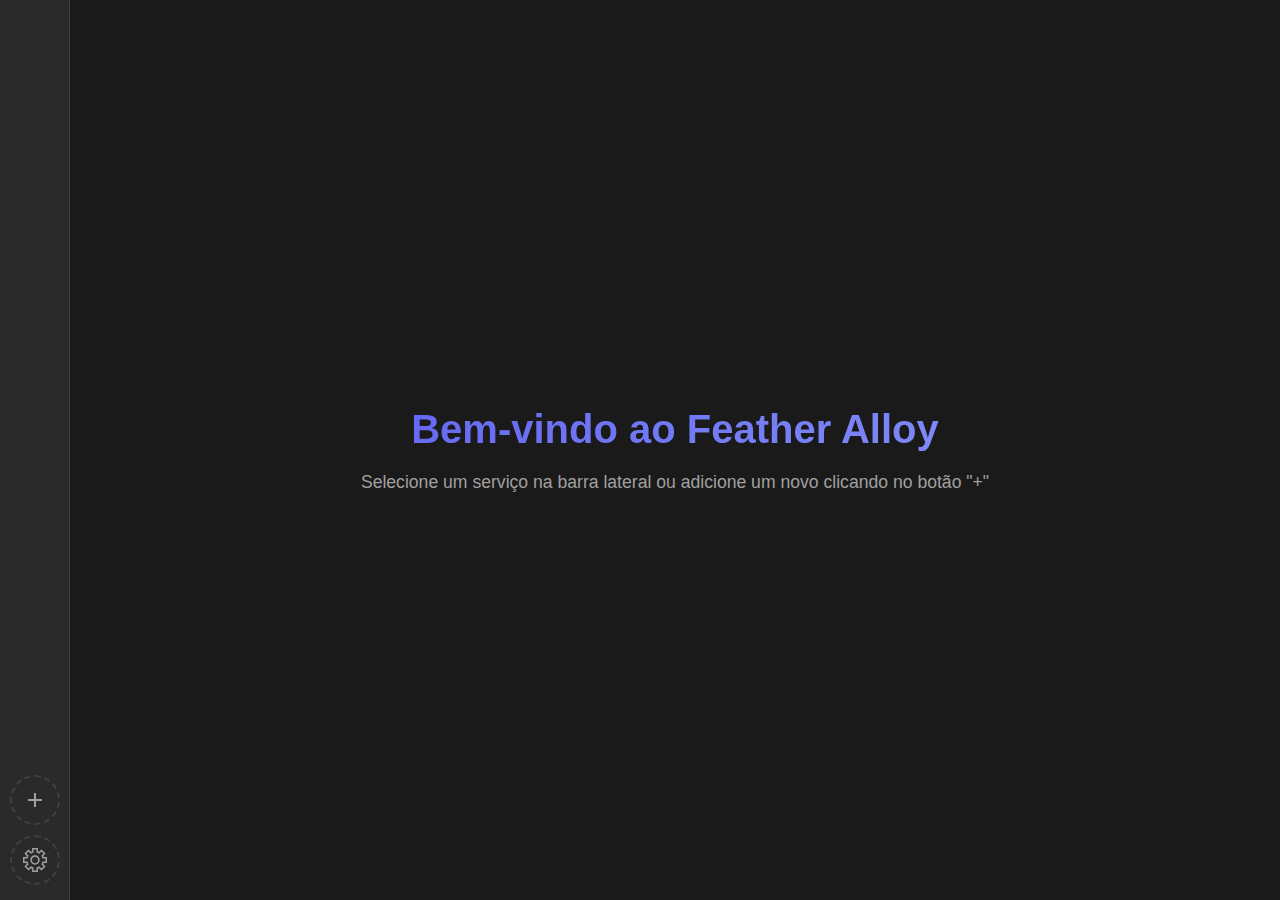
<file: ui/index.html>
<!DOCTYPE html>
<html lang="pt-BR">
<head>
    <meta charset="UTF-8">
    <meta name="viewport" content="width=device-width, initial-scale=1.0">
    <title>Feather Alloy</title>
    <link rel="stylesheet" href="styles.css">
    <script type="module">
        // Garantir que a API do Tauri seja carregada
        if (!window.__TAURI__) {
            console.log('Carregando API do Tauri...');
        }
    </script>
</head>
<body>
    <!-- Sidebar Esquerda -->
    <aside class="sidebar">
        <div class="profiles-container" id="profilesContainer">
            <!-- Perfis serão renderizados dinamicamente via JavaScript -->
        </div>
        
        <!-- Botão Adicionar -->
        <button class="add-btn" id="addBtn" title="Adicionar Serviço">
            <svg xmlns="http://www.w3.org/2000/svg" viewBox="0 0 24 24" fill="none" stroke="currentColor" stroke-width="2">
                <line x1="12" y1="5" x2="12" y2="19"></line>
                <line x1="5" y1="12" x2="19" y2="12"></line>
            </svg>
        </button>
        
        <!-- Botão Configurações -->
        <button class="settings-btn" id="settingsBtn" title="Configurações">
            <svg xmlns="http://www.w3.org/2000/svg" viewBox="0 0 490 490" stroke="currentColor" fill="currentColor">
                <path d="M490 305V185h-69.964a184.122 184.122 0 0 0-8.844-21.34l49.475-49.475-84.853-84.853-49.474 49.475A184.365 184.365 0 0 0 305 69.964V0H185v69.964a184.365 184.365 0 0 0-21.34 8.843l-49.475-49.475-84.853 84.853 49.475 49.475A184.189 184.189 0 0 0 69.964 185H0v120h69.964a184.292 184.292 0 0 0 8.843 21.34l-49.475 49.475 84.853 84.853 49.475-49.475a184.189 184.189 0 0 0 21.34 8.843V490h120v-69.964a184.365 184.365 0 0 0 21.34-8.843l49.475 49.475 84.853-84.853-49.475-49.475a184.122 184.122 0 0 0 8.844-21.34H490zm-71.759 70.815-42.427 42.426-44.187-44.186-9.944 5.673a154.083 154.083 0 0 1-35.646 14.772L275 397.523V460h-60v-62.477l-11.039-3.022a154.155 154.155 0 0 1-35.646-14.772l-9.944-5.673-44.186 44.186-42.426-42.426 44.186-44.186-5.673-9.944A154.083 154.083 0 0 1 95.5 286.04L92.478 275H30v-60h62.478l3.022-11.039a154.126 154.126 0 0 1 14.771-35.645l5.674-9.944-44.187-44.187 42.426-42.426 44.187 44.187 9.944-5.674a154.083 154.083 0 0 1 35.645-14.771L215 92.478V30h60v62.478l11.039 3.022a154.152 154.152 0 0 1 35.645 14.771l9.944 5.674 44.187-44.187 42.427 42.426-44.187 44.187 5.674 9.944a154.134 154.134 0 0 1 14.772 35.646L397.523 215H460v60h-62.477l-3.022 11.038a154.214 154.214 0 0 1-14.772 35.646l-5.674 9.944 44.186 44.187z"/>
                <path d="M245 150c-52.383 0-95 42.617-95 95s42.617 95 95 95 95-42.617 95-95-42.617-95-95-95zm0 160c-35.841 0-65-29.159-65-65s29.159-65 65-65 65 29.159 65 65-29.159 65-65 65z"/>
            </svg>
        </button>
    </aside>
    
    <!-- Painel Principal -->
    <main class="main-panel" id="mainPanel">
        <div class="welcome-screen">
            <h1>Bem-vindo ao Feather Alloy</h1>
            <p>Selecione um serviço na barra lateral ou adicione um novo clicando no botão "+"</p>
        </div>
    </main>
    
    <!-- Modal Adicionar Serviço -->
    <div class="modal" id="addServiceModal">
        <div class="modal-content">
            <div class="modal-header">
                <h2>Adicionar Novo Serviço</h2>
                <button class="close-btn" id="closeModalBtn">&times;</button>
            </div>
            <form id="addServiceForm">
                <div class="form-group">
                    <label for="serviceName">Nome do Serviço</label>
                    <input type="text" id="serviceName" name="serviceName" placeholder="Ex: WhatsApp Pessoal" required>
                </div>
                
                <div class="form-group">
                    <label for="serviceUrl">URL do Serviço</label>
                    <input type="url" id="serviceUrl" name="serviceUrl" placeholder="https://web.whatsapp.com" required>
                </div>
                
                <div class="form-group">
                    <label for="userAgent">User-Agent (Opcional)</label>
                    <input type="text" id="userAgent" name="userAgent" placeholder="Deixe vazio para usar o padrão">
                </div>
                
                <div class="form-group">
                    <label for="iconPath">Caminho do Ícone (Opcional)</label>
                    <input type="text" id="iconPath" name="iconPath" placeholder="Ex: /path/to/icon.png">
                </div>
                
                <div class="form-actions">
                    <button type="button" class="btn-secondary" id="cancelBtn">Cancelar</button>
                    <button type="submit" class="btn-primary">Adicionar</button>
                </div>
            </form>
        </div>
    </div>
    
    <!-- Menu de Contexto -->
    <div class="context-menu" id="contextMenu">
        <button class="context-menu-item" id="editProfileBtn">
            <svg xmlns="http://www.w3.org/2000/svg" viewBox="0 0 24 24" fill="none" stroke="currentColor" stroke-width="2">
                <path d="M11 4H4a2 2 0 0 0-2 2v14a2 2 0 0 0 2 2h14a2 2 0 0 0 2-2v-7"></path>
                <path d="M18.5 2.5a2.121 2.121 0 0 1 3 3L12 15l-4 1 1-4 9.5-9.5z"></path>
            </svg>
            Editar Perfil
        </button>
    </div>
    
    <script src="script.js"></script>
</body>
</html>
</file>
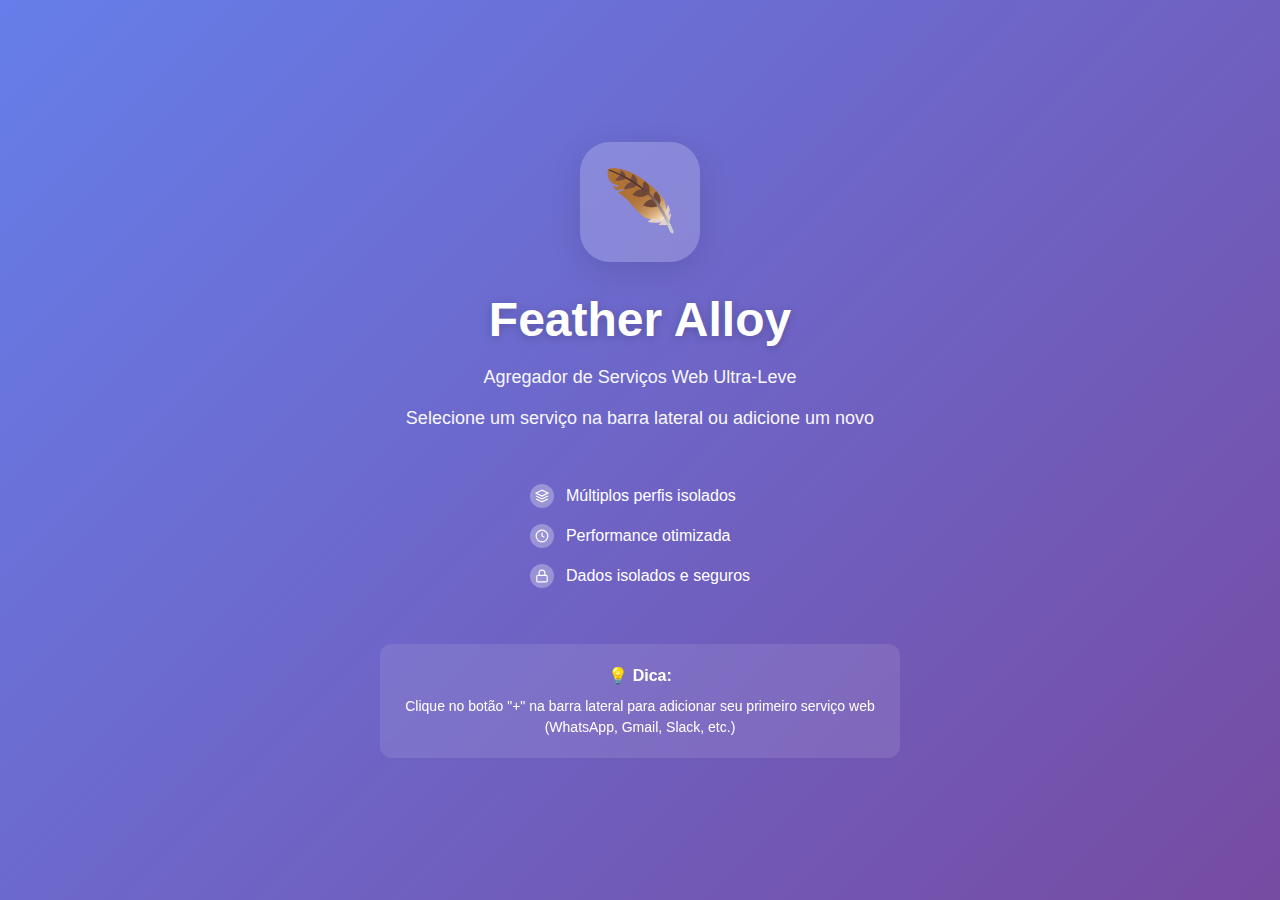
<file: ui/content/index.html>
<!DOCTYPE html>
<html lang="pt-BR">
<head>
    <meta charset="UTF-8">
    <meta name="viewport" content="width=device-width, initial-scale=1.0">
    <title>Feather Alloy</title>
    <style>
        * {
            margin: 0;
            padding: 0;
            box-sizing: border-box;
        }

        body {
            width: 100vw;
            height: 100vh;
            background: linear-gradient(135deg, #667eea 0%, #764ba2 100%);
            display: flex;
            align-items: center;
            justify-content: center;
            font-family: -apple-system, BlinkMacSystemFont, 'Segoe UI', Roboto, Oxygen, Ubuntu, Cantarell, sans-serif;
            color: white;
            overflow: hidden;
        }

        .welcome-container {
            text-align: center;
            max-width: 600px;
            padding: 40px;
            animation: fadeIn 0.6s ease-in;
        }

        @keyframes fadeIn {
            from {
                opacity: 0;
                transform: translateY(20px);
            }
            to {
                opacity: 1;
                transform: translateY(0);
            }
        }

        .logo {
            width: 120px;
            height: 120px;
            margin: 0 auto 30px;
            background: rgba(255, 255, 255, 0.2);
            border-radius: 30px;
            display: flex;
            align-items: center;
            justify-content: center;
            font-size: 60px;
            backdrop-filter: blur(10px);
            box-shadow: 0 8px 32px rgba(0, 0, 0, 0.1);
        }

        h1 {
            font-size: 48px;
            font-weight: 700;
            margin-bottom: 16px;
            text-shadow: 0 2px 10px rgba(0, 0, 0, 0.2);
        }

        p {
            font-size: 18px;
            line-height: 1.6;
            opacity: 0.95;
            margin-bottom: 12px;
        }

        .feature-list {
            margin-top: 40px;
            text-align: left;
            display: inline-block;
        }

        .feature-item {
            display: flex;
            align-items: center;
            gap: 12px;
            margin-bottom: 16px;
            font-size: 16px;
        }

        .feature-icon {
            width: 24px;
            height: 24px;
            background: rgba(255, 255, 255, 0.3);
            border-radius: 50%;
            display: flex;
            align-items: center;
            justify-content: center;
            flex-shrink: 0;
        }

        .feature-icon svg {
            width: 14px;
            height: 14px;
        }

        .hint {
            margin-top: 40px;
            padding: 20px;
            background: rgba(255, 255, 255, 0.1);
            border-radius: 12px;
            backdrop-filter: blur(10px);
            font-size: 14px;
            line-height: 1.5;
        }

        .hint strong {
            display: block;
            margin-bottom: 8px;
            font-size: 16px;
        }
    </style>
</head>
<body>
    <div class="welcome-container">
        <div class="logo">🪶</div>
        <h1>Feather Alloy</h1>
        <p>Agregador de Serviços Web Ultra-Leve</p>
        <p>Selecione um serviço na barra lateral ou adicione um novo</p>

        <div class="feature-list">
            <div class="feature-item">
                <div class="feature-icon">
                    <svg xmlns="http://www.w3.org/2000/svg" viewBox="0 0 24 24" fill="none" stroke="currentColor" stroke-width="2">
                        <path d="M12 2L2 7l10 5 10-5-10-5z"></path>
                        <path d="M2 17l10 5 10-5M2 12l10 5 10-5"></path>
                    </svg>
                </div>
                <span>Múltiplos perfis isolados</span>
            </div>
            <div class="feature-item">
                <div class="feature-icon">
                    <svg xmlns="http://www.w3.org/2000/svg" viewBox="0 0 24 24" fill="none" stroke="currentColor" stroke-width="2">
                        <circle cx="12" cy="12" r="10"></circle>
                        <polyline points="12 6 12 12 16 14"></polyline>
                    </svg>
                </div>
                <span>Performance otimizada</span>
            </div>
            <div class="feature-item">
                <div class="feature-icon">
                    <svg xmlns="http://www.w3.org/2000/svg" viewBox="0 0 24 24" fill="none" stroke="currentColor" stroke-width="2">
                        <rect x="3" y="11" width="18" height="11" rx="2" ry="2"></rect>
                        <path d="M7 11V7a5 5 0 0 1 10 0v4"></path>
                    </svg>
                </div>
                <span>Dados isolados e seguros</span>
            </div>
        </div>

        <div class="hint">
            <strong>💡 Dica:</strong>
            Clique no botão "+" na barra lateral para adicionar seu primeiro serviço web (WhatsApp, Gmail, Slack, etc.)
        </div>
    </div>
</body>
</html>
</file>
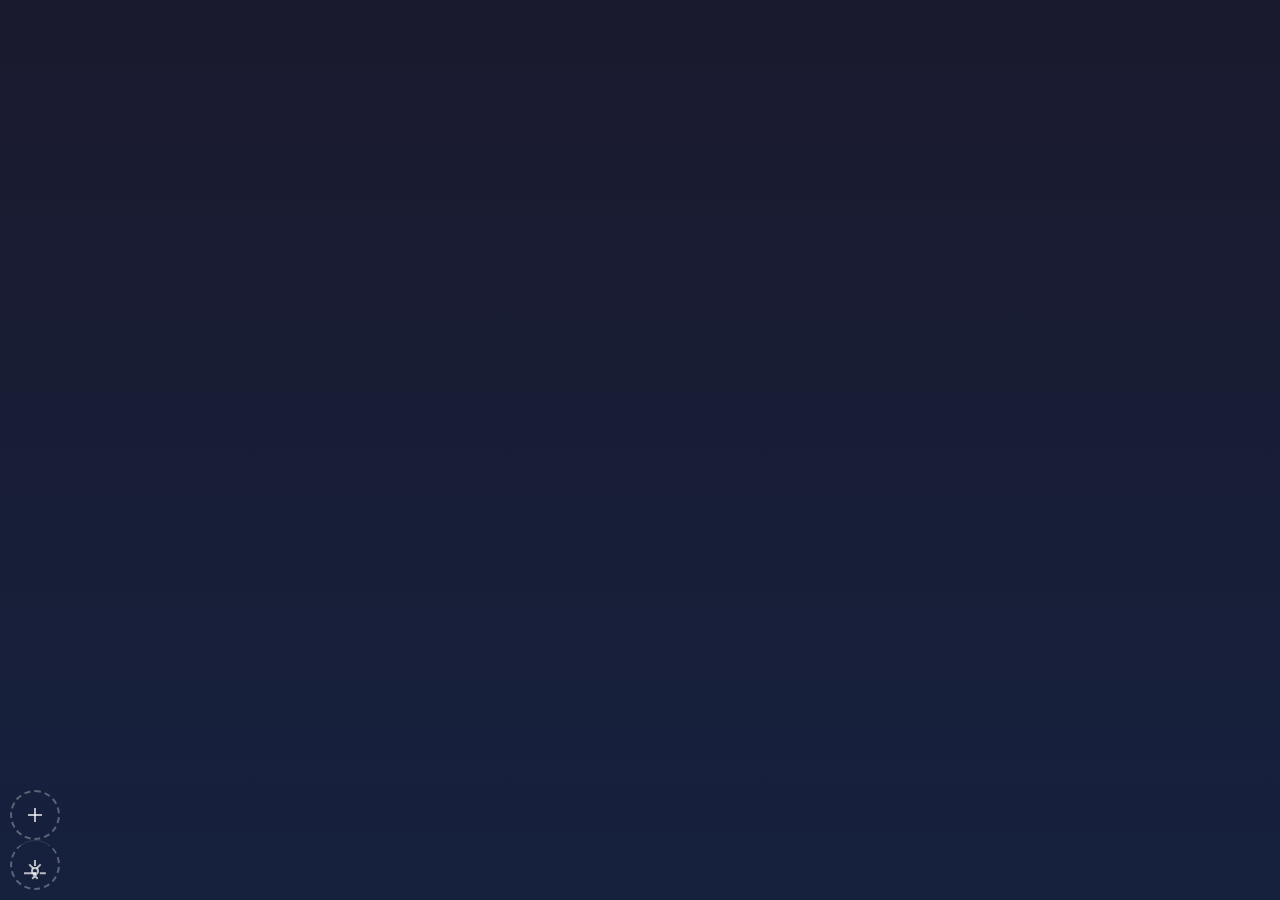
<file: ui/toolbar/index.html>
<!DOCTYPE html>
<html lang="pt-BR">
<head>
    <meta charset="UTF-8">
    <meta name="viewport" content="width=device-width, initial-scale=1.0">
    <title>Toolbar</title>
    <style>
        * {
            margin: 0;
            padding: 0;
            box-sizing: border-box;
        }

        body {
            width: 70px;
            height: 100vh;
            background: linear-gradient(180deg, #1a1a2e 0%, #16213e 100%);
            display: flex;
            flex-direction: column;
            align-items: center;
            padding: 10px 0;
            overflow-y: auto;
            overflow-x: hidden;
            font-family: -apple-system, BlinkMacSystemFont, 'Segoe UI', Roboto, Oxygen, Ubuntu, Cantarell, sans-serif;
        }

        body::-webkit-scrollbar {
            width: 4px;
        }

        body::-webkit-scrollbar-track {
            background: transparent;
        }

        body::-webkit-scrollbar-thumb {
            background: rgba(255, 255, 255, 0.2);
            border-radius: 2px;
        }

        .profiles-container {
            flex: 1;
            display: flex;
            flex-direction: column;
            align-items: center;
            gap: 12px;
            width: 100%;
            padding: 0 10px;
        }

        .profile-btn {
            width: 50px;
            height: 50px;
            border-radius: 50%;
            border: none;
            background: linear-gradient(135deg, #667eea 0%, #764ba2 100%);
            color: white;
            font-size: 20px;
            font-weight: bold;
            cursor: pointer;
            transition: all 0.3s ease;
            display: flex;
            align-items: center;
            justify-content: center;
            position: relative;
            overflow: hidden;
        }

        .profile-btn:hover {
            transform: scale(1.1);
            box-shadow: 0 4px 12px rgba(102, 126, 234, 0.4);
        }

        .profile-btn.active {
            box-shadow: 0 0 0 3px rgba(102, 126, 234, 0.5);
        }

        .profile-btn img {
            width: 100%;
            height: 100%;
            object-fit: cover;
            border-radius: 50%;
        }

        .profile-btn .initial {
            font-size: 24px;
            text-transform: uppercase;
        }

        .action-btn {
            width: 50px;
            height: 50px;
            border-radius: 50%;
            border: 2px dashed rgba(255, 255, 255, 0.3);
            background: transparent;
            color: rgba(255, 255, 255, 0.7);
            cursor: pointer;
            transition: all 0.3s ease;
            display: flex;
            align-items: center;
            justify-content: center;
            margin-top: 8px;
        }

        .action-btn:hover {
            background: rgba(255, 255, 255, 0.1);
            border-color: rgba(255, 255, 255, 0.5);
            color: white;
            transform: scale(1.05);
        }

        .action-btn svg {
            width: 24px;
            height: 24px;
        }

        .settings-btn {
            margin-top: auto;
            padding-top: 12px;
            border-top: 1px solid rgba(255, 255, 255, 0.1);
        }

        /* Modal */
        .modal {
            display: none;
            position: fixed;
            top: 0;
            left: 0;
            width: 100vw;
            height: 100vh;
            background: rgba(0, 0, 0, 0.8);
            z-index: 1000;
            align-items: center;
            justify-content: center;
        }

        .modal.active {
            display: flex;
        }

        .modal-content {
            background: #1a1a2e;
            padding: 24px;
            border-radius: 12px;
            width: 90%;
            max-width: 400px;
            color: white;
        }

        .modal-header {
            display: flex;
            justify-content: space-between;
            align-items: center;
            margin-bottom: 20px;
        }

        .modal-header h2 {
            font-size: 18px;
            margin: 0;
        }

        .close-btn {
            background: none;
            border: none;
            color: white;
            font-size: 24px;
            cursor: pointer;
            padding: 0;
            width: 30px;
            height: 30px;
            display: flex;
            align-items: center;
            justify-content: center;
        }

        .form-group {
            margin-bottom: 16px;
        }

        .form-group label {
            display: block;
            margin-bottom: 6px;
            font-size: 14px;
            color: rgba(255, 255, 255, 0.8);
        }

        .form-group input {
            width: 100%;
            padding: 10px;
            background: rgba(255, 255, 255, 0.1);
            border: 1px solid rgba(255, 255, 255, 0.2);
            border-radius: 6px;
            color: white;
            font-size: 14px;
        }

        .form-group input:focus {
            outline: none;
            border-color: #667eea;
        }

        .form-actions {
            display: flex;
            gap: 12px;
            margin-top: 24px;
        }

        .btn {
            flex: 1;
            padding: 10px;
            border: none;
            border-radius: 6px;
            cursor: pointer;
            font-size: 14px;
            font-weight: 500;
            transition: all 0.2s;
        }

        .btn-primary {
            background: linear-gradient(135deg, #667eea 0%, #764ba2 100%);
            color: white;
        }

        .btn-primary:hover {
            transform: translateY(-1px);
            box-shadow: 0 4px 12px rgba(102, 126, 234, 0.4);
        }

        .btn-secondary {
            background: rgba(255, 255, 255, 0.1);
            color: white;
        }

        .btn-secondary:hover {
            background: rgba(255, 255, 255, 0.15);
        }
    </style>
</head>
<body>
    <div class="profiles-container" id="profilesContainer">
        <!-- Perfis serão renderizados aqui -->
    </div>

    <button class="action-btn" id="addBtn" title="Adicionar Serviço">
        <svg xmlns="http://www.w3.org/2000/svg" viewBox="0 0 24 24" fill="none" stroke="currentColor" stroke-width="2">
            <line x1="12" y1="5" x2="12" y2="19"></line>
            <line x1="5" y1="12" x2="19" y2="12"></line>
        </svg>
    </button>

    <button class="action-btn settings-btn" id="settingsBtn" title="Configurações">
        <svg xmlns="http://www.w3.org/2000/svg" viewBox="0 0 24 24" fill="none" stroke="currentColor" stroke-width="2">
            <circle cx="12" cy="12" r="3"></circle>
            <path d="M12 1v6m0 6v6m5.66-13.66l-4.24 4.24m0 6l-4.24 4.24m13.66-5.66h-6m-6 0H1m13.66 5.66l-4.24-4.24m0-6l-4.24-4.24"></path>
        </svg>
    </button>

    <!-- Modal Adicionar Serviço -->
    <div class="modal" id="addServiceModal">
        <div class="modal-content">
            <div class="modal-header">
                <h2>Adicionar Serviço</h2>
                <button class="close-btn" id="closeModalBtn">&times;</button>
            </div>
            <form id="addServiceForm">
                <div class="form-group">
                    <label for="serviceName">Nome do Serviço</label>
                    <input type="text" id="serviceName" placeholder="Ex: WhatsApp Pessoal" required>
                </div>
                
                <div class="form-group">
                    <label for="serviceUrl">URL do Serviço</label>
                    <input type="url" id="serviceUrl" placeholder="https://web.whatsapp.com" required>
                </div>
                
                <div class="form-group">
                    <label for="userAgent">User-Agent (Opcional)</label>
                    <input type="text" id="userAgent" placeholder="Deixe vazio para usar o padrão">
                </div>
                
                <div class="form-actions">
                    <button type="button" class="btn btn-secondary" id="cancelBtn">Cancelar</button>
                    <button type="submit" class="btn btn-primary">Adicionar</button>
                </div>
            </form>
        </div>
    </div>

    <script src="script.js"></script>
</body>
</html>
</file>
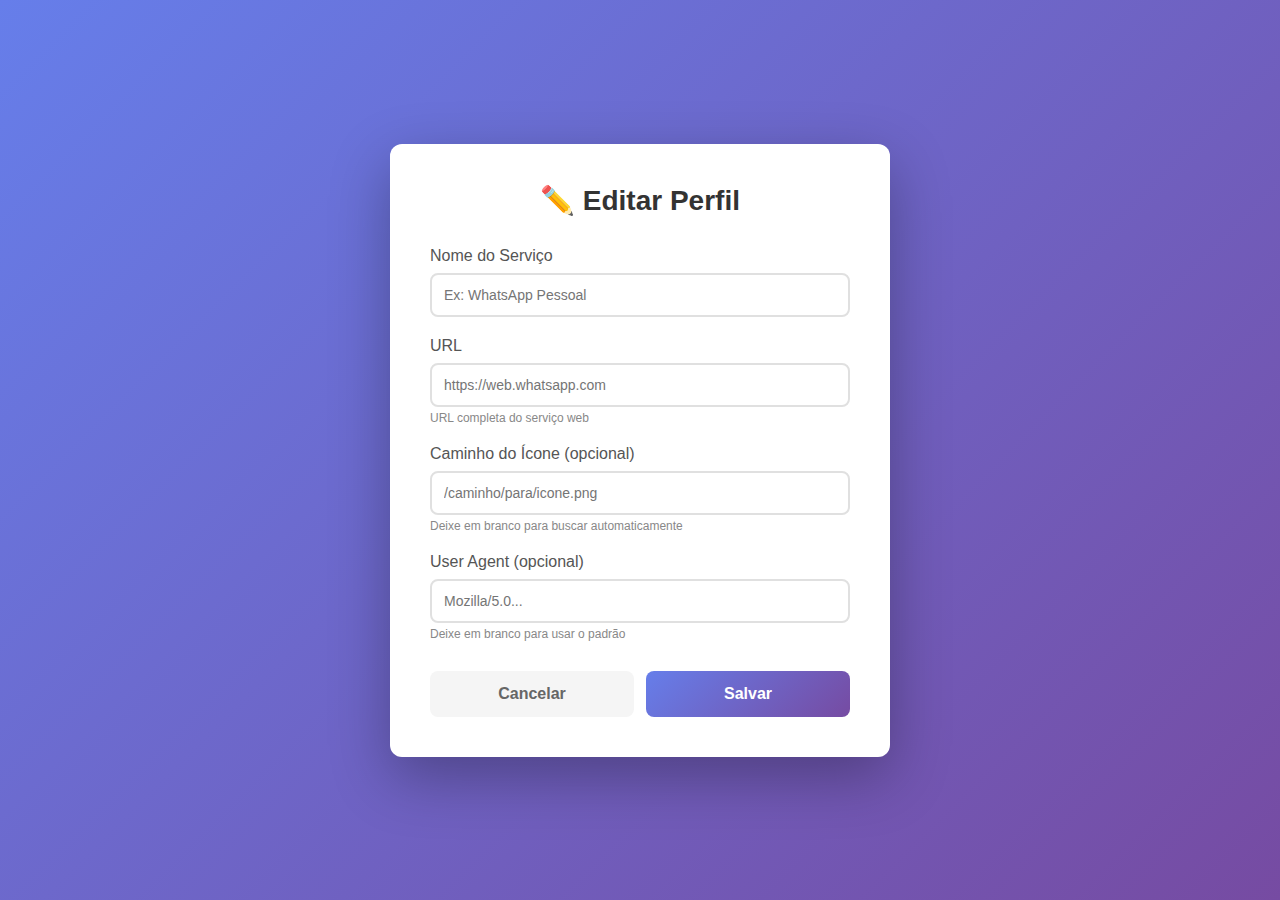
<file: ui/content/edit-profile.html>
<!DOCTYPE html>
<html lang="pt-BR">
<head>
    <meta charset="UTF-8">
    <meta name="viewport" content="width=device-width, initial-scale=1.0">
    <title>Editar Perfil</title>
    <style>
        * {
            margin: 0;
            padding: 0;
            box-sizing: border-box;
        }

        body {
            font-family: -apple-system, BlinkMacSystemFont, 'Segoe UI', Roboto, Oxygen, Ubuntu, Cantarell, sans-serif;
            background: linear-gradient(135deg, #667eea 0%, #764ba2 100%);
            display: flex;
            align-items: center;
            justify-content: center;
            min-height: 100vh;
            padding: 20px;
        }

        .container {
            background: white;
            border-radius: 12px;
            padding: 40px;
            max-width: 500px;
            width: 100%;
            box-shadow: 0 20px 60px rgba(0, 0, 0, 0.3);
        }

        h1 {
            color: #333;
            margin-bottom: 30px;
            font-size: 28px;
            text-align: center;
        }

        .form-group {
            margin-bottom: 20px;
        }

        label {
            display: block;
            margin-bottom: 8px;
            color: #555;
            font-weight: 500;
        }

        input[type="text"],
        input[type="url"] {
            width: 100%;
            padding: 12px;
            border: 2px solid #e0e0e0;
            border-radius: 8px;
            font-size: 14px;
            transition: border-color 0.3s;
        }

        input[type="text"]:focus,
        input[type="url"]:focus {
            outline: none;
            border-color: #667eea;
        }

        .button-group {
            display: flex;
            gap: 12px;
            margin-top: 30px;
        }

        button {
            flex: 1;
            padding: 14px;
            border: none;
            border-radius: 8px;
            font-size: 16px;
            font-weight: 600;
            cursor: pointer;
            transition: all 0.3s;
        }

        .btn-primary {
            background: linear-gradient(135deg, #667eea 0%, #764ba2 100%);
            color: white;
        }

        .btn-primary:hover {
            transform: translateY(-2px);
            box-shadow: 0 5px 15px rgba(102, 126, 234, 0.4);
        }

        .btn-secondary {
            background: #f5f5f5;
            color: #666;
        }

        .btn-secondary:hover {
            background: #e0e0e0;
        }

        .help-text {
            font-size: 12px;
            color: #888;
            margin-top: 4px;
        }
    </style>
</head>
<body>
    <div class="container">
        <h1>✏️ Editar Perfil</h1>
        <form id="editProfileForm">
            <input type="hidden" id="profileUuid">
            
            <div class="form-group">
                <label for="profileName">Nome do Serviço</label>
                <input type="text" id="profileName" required placeholder="Ex: WhatsApp Pessoal">
            </div>

            <div class="form-group">
                <label for="profileUrl">URL</label>
                <input type="url" id="profileUrl" required placeholder="https://web.whatsapp.com">
                <div class="help-text">URL completa do serviço web</div>
            </div>

            <div class="form-group">
                <label for="profileIconPath">Caminho do Ícone (opcional)</label>
                <input type="text" id="profileIconPath" placeholder="/caminho/para/icone.png">
                <div class="help-text">Deixe em branco para buscar automaticamente</div>
            </div>

            <div class="form-group">
                <label for="profileUserAgent">User Agent (opcional)</label>
                <input type="text" id="profileUserAgent" placeholder="Mozilla/5.0...">
                <div class="help-text">Deixe em branco para usar o padrão</div>
            </div>

            <div class="button-group">
                <button type="button" class="btn-secondary" onclick="cancelEdit()">Cancelar</button>
                <button type="submit" class="btn-primary">Salvar</button>
            </div>
        </form>
    </div>

    <script>
        // Função chamada pelo backend para carregar dados do perfil
        window.loadProfileData = function(profile) {
            console.log('[EditProfile] Loading profile data:', profile);
            document.getElementById('profileUuid').value = profile.uuid;
            document.getElementById('profileName').value = profile.name;
            document.getElementById('profileUrl').value = profile.url;
            document.getElementById('profileIconPath').value = profile.icon_path || '';
            document.getElementById('profileUserAgent').value = profile.user_agent || '';
        };

        document.getElementById('editProfileForm').addEventListener('submit', function(e) {
            e.preventDefault();
            
            const uuid = document.getElementById('profileUuid').value;
            const name = document.getElementById('profileName').value;
            const url = document.getElementById('profileUrl').value;
            const iconPath = document.getElementById('profileIconPath').value || null;
            const userAgent = document.getElementById('profileUserAgent').value || null;

            console.log('[EditProfile] Updating profile:', { uuid, name, url });

            window.ipc.postMessage(JSON.stringify({
                type: 'UpdateProfile',
                payload: {
                    uuid,
                    name,
                    url,
                    icon_path: iconPath,
                    user_agent: userAgent
                }
            }));
        });

        function cancelEdit() {
            window.ipc.postMessage(JSON.stringify({
                type: 'ShowWelcome'
            }));
        }
    </script>
</body>
</html>
</file>
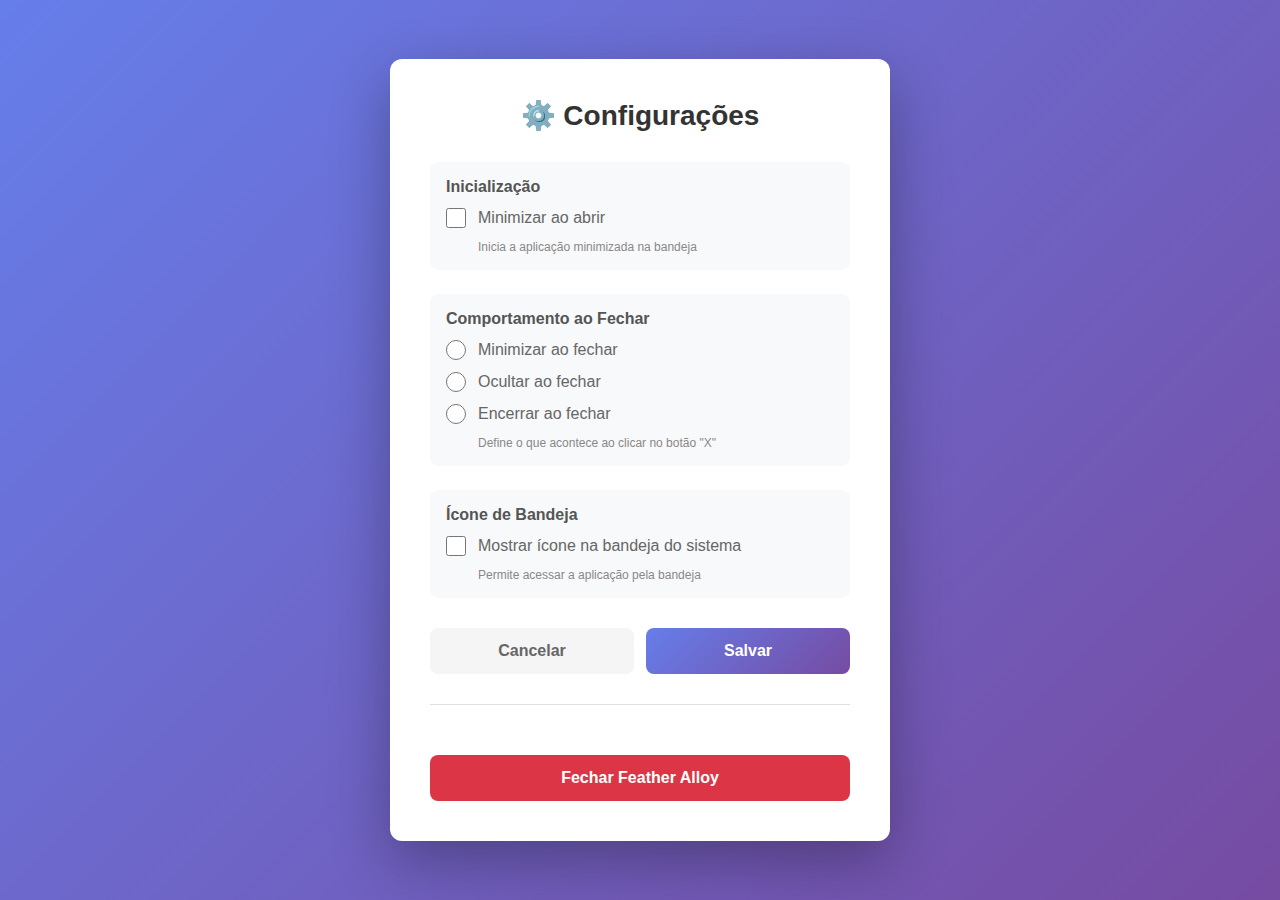
<file: ui/content/settings.html>
<!DOCTYPE html>
<html lang="pt-BR">
<head>
    <meta charset="UTF-8">
    <meta name="viewport" content="width=device-width, initial-scale=1.0">
    <title>Configurações</title>
    <style>
        * {
            margin: 0;
            padding: 0;
            box-sizing: border-box;
        }

        body {
            font-family: -apple-system, BlinkMacSystemFont, 'Segoe UI', Roboto, Oxygen, Ubuntu, Cantarell, sans-serif;
            background: linear-gradient(135deg, #667eea 0%, #764ba2 100%);
            display: flex;
            align-items: center;
            justify-content: center;
            min-height: 100vh;
            padding: 20px;
        }

        .container {
            background: white;
            border-radius: 12px;
            padding: 40px;
            max-width: 500px;
            width: 100%;
            box-shadow: 0 20px 60px rgba(0, 0, 0, 0.3);
        }

        h1 {
            color: #333;
            margin-bottom: 30px;
            font-size: 28px;
            text-align: center;
        }

        .form-group {
            margin-bottom: 24px;
            padding: 16px;
            background: #f8f9fa;
            border-radius: 8px;
        }

        .form-group h3 {
            color: #555;
            font-size: 16px;
            margin-bottom: 12px;
        }

        .checkbox-wrapper {
            display: flex;
            align-items: center;
            margin-bottom: 12px;
        }

        .checkbox-wrapper:last-child {
            margin-bottom: 0;
        }

        input[type="checkbox"],
        input[type="radio"] {
            width: 20px;
            height: 20px;
            margin-right: 12px;
            cursor: pointer;
        }

        label {
            color: #666;
            cursor: pointer;
            user-select: none;
        }

        .help-text {
            font-size: 12px;
            color: #888;
            margin-top: 8px;
            padding-left: 32px;
        }

        .button-group {
            display: flex;
            gap: 12px;
            margin-top: 30px;
        }

        button {
            flex: 1;
            padding: 14px;
            border: none;
            border-radius: 8px;
            font-size: 16px;
            font-weight: 600;
            cursor: pointer;
            transition: all 0.3s;
        }

        .btn-primary {
            background: linear-gradient(135deg, #667eea 0%, #764ba2 100%);
            color: white;
        }

        .btn-primary:hover {
            transform: translateY(-2px);
            box-shadow: 0 5px 15px rgba(102, 126, 234, 0.4);
        }

        .btn-secondary {
            background: #f5f5f5;
            color: #666;
        }

        .btn-secondary:hover {
            background: #e0e0e0;
        }

        .btn-danger {
            background: #dc3545;
            color: white;
            margin-top: 20px;
            width: 100%;
        }

        .btn-danger:hover {
            background: #c82333;
        }

        .divider {
            height: 1px;
            background: #e0e0e0;
            margin: 30px 0;
        }
    </style>
</head>
<body>
    <div class="container">
        <h1>⚙️ Configurações</h1>
        <form id="settingsForm">
            <div class="form-group">
                <h3>Inicialização</h3>
                <div class="checkbox-wrapper">
                    <input type="checkbox" id="minimizeOnOpen">
                    <label for="minimizeOnOpen">Minimizar ao abrir</label>
                </div>
                <div class="help-text">Inicia a aplicação minimizada na bandeja</div>
            </div>

            <div class="form-group">
                <h3>Comportamento ao Fechar</h3>
                <div class="checkbox-wrapper">
                    <input type="radio" name="closeAction" id="minimizeOnClose">
                    <label for="minimizeOnClose">Minimizar ao fechar</label>
                </div>
                <div class="checkbox-wrapper">
                    <input type="radio" name="closeAction" id="hideOnClose">
                    <label for="hideOnClose">Ocultar ao fechar</label>
                </div>
                <div class="checkbox-wrapper">
                    <input type="radio" name="closeAction" id="exitOnClose">
                    <label for="exitOnClose">Encerrar ao fechar</label>
                </div>
                <div class="help-text">Define o que acontece ao clicar no botão "X"</div>
            </div>

            <div class="form-group">
                <h3>Ícone de Bandeja</h3>
                <div class="checkbox-wrapper">
                    <input type="checkbox" id="enableTray">
                    <label for="enableTray">Mostrar ícone na bandeja do sistema</label>
                </div>
                <div class="help-text">Permite acessar a aplicação pela bandeja</div>
            </div>

            <div class="button-group">
                <button type="button" class="btn-secondary" onclick="cancelSettings()">Cancelar</button>
                <button type="submit" class="btn-primary">Salvar</button>
            </div>

            <div class="divider"></div>

            <button type="button" class="btn-danger" onclick="quitApp()">Fechar Feather Alloy</button>
        </form>
    </div>

    <script>
        // Função chamada pelo backend para carregar configurações
        window.loadSettings = function(settings) {
            console.log('[Settings] Loading settings:', settings);
            document.getElementById('minimizeOnOpen').checked = settings.minimize_on_open;
            document.getElementById('enableTray').checked = settings.enable_tray;

            // Configurar radio buttons para comportamento ao fechar
            if (settings.minimize_on_close) {
                document.getElementById('minimizeOnClose').checked = true;
            } else if (settings.hide_on_close) {
                document.getElementById('hideOnClose').checked = true;
            } else {
                document.getElementById('exitOnClose').checked = true;
            }
        };

        document.getElementById('settingsForm').addEventListener('submit', function(e) {
            e.preventDefault();
            
            const minimizeOnOpen = document.getElementById('minimizeOnOpen').checked;
            const minimizeOnClose = document.getElementById('minimizeOnClose').checked;
            const hideOnClose = document.getElementById('hideOnClose').checked;
            const enableTray = document.getElementById('enableTray').checked;

            console.log('[Settings] Saving settings:', { minimizeOnOpen, minimizeOnClose, hideOnClose, enableTray });

            window.ipc.postMessage(JSON.stringify({
                type: 'UpdateSettings',
                payload: {
                    minimize_on_open: minimizeOnOpen,
                    minimize_on_close: minimizeOnClose,
                    hide_on_close: hideOnClose,
                    enable_tray: enableTray
                }
            }));
        });

        function cancelSettings() {
            window.ipc.postMessage(JSON.stringify({
                type: 'ShowWelcome'
            }));
        }

        function quitApp() {
            console.log('[Settings] quitApp called, sending QuitApp message');
            window.ipc.postMessage(JSON.stringify({
                type: 'QuitApp'
            }));
        }
    </script>
</body>
</html>
</file>
<file: ui/styles.css>
* {
    margin: 0;
    padding: 0;
    box-sizing: border-box;
}

:root {
    --bg-primary: #1a1a1a;
    --bg-secondary: #2a2a2a;
    --bg-tertiary: #3a3a3a;
    --accent-primary: #6366f1;
    --accent-hover: #818cf8;
    --text-primary: #ffffff;
    --text-secondary: #a0a0a0;
    --border-color: #404040;
    --sidebar-width: 70px;
    --transition: all 0.3s cubic-bezier(0.4, 0, 0.2, 1);
}

body {
    font-family: -apple-system, BlinkMacSystemFont, 'Segoe UI', Roboto, Oxygen, Ubuntu, Cantarell, sans-serif;
    background: var(--bg-primary);
    color: var(--text-primary);
    overflow: hidden;
    display: flex;
    height: 100vh;
}

/* Sidebar */
.sidebar {
    width: var(--sidebar-width);
    background: var(--bg-secondary);
    border-right: 1px solid var(--border-color);
    display: flex;
    flex-direction: column;
    padding: 15px 0;
    align-items: center;
    gap: 10px;
}

.profiles-container {
    display: flex;
    flex-direction: column;
    gap: 10px;
    flex: 1;
    overflow-y: auto;
    width: 100%;
    align-items: center;
    padding: 0 10px;
}

.profiles-container::-webkit-scrollbar {
    width: 4px;
}

.profiles-container::-webkit-scrollbar-track {
    background: transparent;
}

.profiles-container::-webkit-scrollbar-thumb {
    background: var(--border-color);
    border-radius: 2px;
}

.profile-btn {
    width: 50px;
    height: 50px;
    border-radius: 50%;
    border: none;
    background: var(--bg-tertiary);
    color: var(--text-secondary);
    cursor: pointer;
    transition: var(--transition);
    display: flex;
    align-items: center;
    justify-content: center;
    position: relative;
}

.profile-btn svg {
    width: 24px;
    height: 24px;
}

.profile-btn:hover {
    background: var(--accent-primary);
    color: var(--text-primary);
    transform: translateY(-2px);
    box-shadow: 0 4px 12px rgba(99, 102, 241, 0.4);
}

.profile-btn.active {
    background: var(--accent-primary);
    color: var(--text-primary);
    box-shadow: 0 0 0 3px rgba(99, 102, 241, 0.2);
}

.add-btn,
.settings-btn {
    width: 50px;
    height: 50px;
    border-radius: 50%;
    border: 2px dashed var(--border-color);
    background: transparent;
    color: var(--text-secondary);
    cursor: pointer;
    transition: var(--transition);
    display: flex;
    align-items: center;
    justify-content: center;
    margin: 0 10px;
}

.add-btn svg,
.settings-btn svg {
    width: 24px;
    height: 24px;
}

.add-btn:hover,
.settings-btn:hover {
    border-color: var(--accent-primary);
    color: var(--accent-primary);
    background: rgba(99, 102, 241, 0.1);
    transform: rotate(90deg);
}

.settings-btn {
    margin-top: auto;
}

/* Main Panel */
.main-panel {
    flex: 1;
    background: var(--bg-primary);
    overflow: hidden;
    display: flex;
    align-items: center;
    justify-content: center;
}

.welcome-screen {
    text-align: center;
    padding: 40px;
}

.welcome-screen h1 {
    font-size: 2.5rem;
    margin-bottom: 20px;
    background: linear-gradient(135deg, var(--accent-primary), var(--accent-hover));
    -webkit-background-clip: text;
    -webkit-text-fill-color: transparent;
    background-clip: text;
}

.welcome-screen p {
    font-size: 1.1rem;
    color: var(--text-secondary);
}

/* Modal */
.modal {
    position: fixed;
    top: 0;
    left: 0;
    width: 100%;
    height: 100%;
    background: rgba(0, 0, 0, 0.8);
    backdrop-filter: blur(8px);
    display: none;
    align-items: center;
    justify-content: center;
    z-index: 1000;
    animation: fadeIn 0.2s ease-in-out;
}

.modal.active {
    display: flex;
}

@keyframes fadeIn {
    from {
        opacity: 0;
    }
    to {
        opacity: 1;
    }
}

.modal-content {
    background: var(--bg-secondary);
    border-radius: 16px;
    width: 90%;
    max-width: 500px;
    max-height: 80vh;
    overflow-y: auto;
    box-shadow: 0 20px 60px rgba(0, 0, 0, 0.5);
    animation: slideUp 0.3s ease-out;
}

@keyframes slideUp {
    from {
        transform: translateY(30px);
        opacity: 0;
    }
    to {
        transform: translateY(0);
        opacity: 1;
    }
}

.modal-header {
    display: flex;
    justify-content: space-between;
    align-items: center;
    padding: 24px;
    border-bottom: 1px solid var(--border-color);
}

.modal-header h2 {
    font-size: 1.5rem;
}

.close-btn {
    background: none;
    border: none;
    color: var(--text-secondary);
    font-size: 2rem;
    cursor: pointer;
    width: 40px;
    height: 40px;
    border-radius: 8px;
    display: flex;
    align-items: center;
    justify-content: center;
    transition: var(--transition);
}

.close-btn:hover {
    background: var(--bg-tertiary);
    color: var(--text-primary);
}

/* Form */
form {
    padding: 24px;
}

.form-group {
    margin-bottom: 20px;
}

.form-group label {
    display: block;
    margin-bottom: 8px;
    color: var(--text-secondary);
    font-size: 0.9rem;
}

.form-group input {
    width: 100%;
    padding: 12px 16px;
    background: var(--bg-tertiary);
    border: 1px solid var(--border-color);
    border-radius: 8px;
    color: var(--text-primary);
    font-size: 1rem;
    transition: var(--transition);
}

.form-group input:focus {
    outline: none;
    border-color: var(--accent-primary);
    box-shadow: 0 0 0 3px rgba(99, 102, 241, 0.1);
}

.form-group input::placeholder {
    color: var(--text-secondary);
    opacity: 0.6;
}

.form-actions {
    display: flex;
    gap: 12px;
    justify-content: flex-end;
    margin-top: 24px;
}

.btn-primary,
.btn-secondary {
    padding: 12px 24px;
    border-radius: 8px;
    font-size: 1rem;
    font-weight: 500;
    cursor: pointer;
    transition: var(--transition);
    border: none;
}

.btn-primary {
    background: var(--accent-primary);
    color: var(--text-primary);
}

.btn-primary:hover {
    background: var(--accent-hover);
    transform: translateY(-1px);
    box-shadow: 0 4px 12px rgba(99, 102, 241, 0.3);
}

.btn-secondary {
    background: var(--bg-tertiary);
    color: var(--text-secondary);
}

.btn-secondary:hover {
    background: var(--border-color);
    color: var(--text-primary);
}

/* Context Menu */
.context-menu {
    position: fixed;
    background: var(--bg-secondary);
    border: 1px solid var(--border-color);
    border-radius: 8px;
    padding: 6px;
    display: none;
    z-index: 2000;
    box-shadow: 0 8px 24px rgba(0, 0, 0, 0.5);
    min-width: 180px;
}

.context-menu.active {
    display: block;
}

.context-menu-item {
    width: 100%;
    padding: 10px 16px;
    background: none;
    border: none;
    color: var(--text-primary);
    text-align: left;
    cursor: pointer;
    border-radius: 6px;
    display: flex;
    align-items: center;
    gap: 10px;
    font-size: 0.95rem;
    transition: var(--transition);
}

.context-menu-item svg {
    width: 18px;
    height: 18px;
}

.context-menu-item:hover {
    background: var(--bg-tertiary);
    color: var(--accent-primary);
}

/* Scrollbar Personalizado */
.modal-content::-webkit-scrollbar {
    width: 8px;
}

.modal-content::-webkit-scrollbar-track {
    background: var(--bg-tertiary);
}

.modal-content::-webkit-scrollbar-thumb {
    background: var(--border-color);
    border-radius: 4px;
}

.modal-content::-webkit-scrollbar-thumb:hover {
    background: var(--text-secondary);
}
</file>
